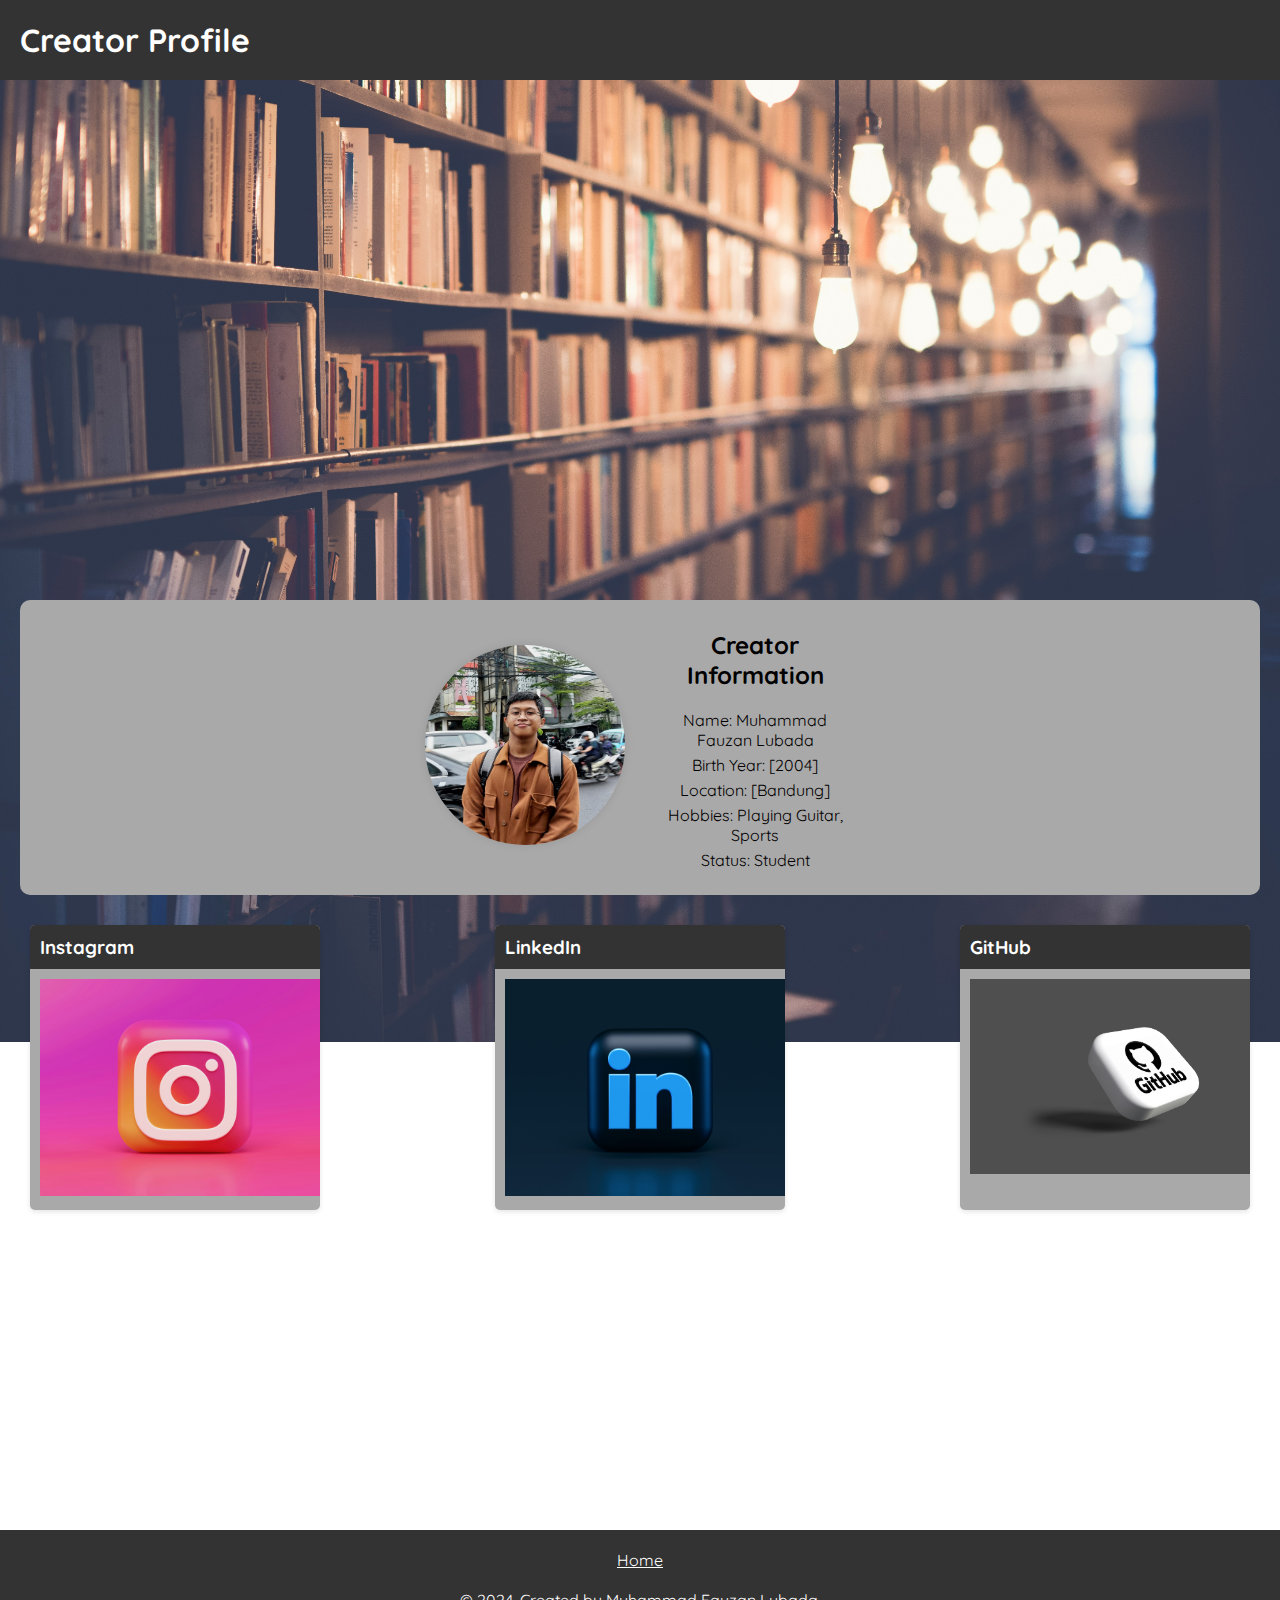
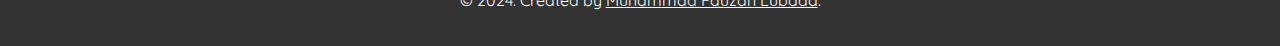
<file: pages/creator-Page.html>
<!DOCTYPE html>
<html>
  <head>
    <meta charset="UTF-8">
    <meta name="viewport" content="width=device-width, initial-scale=1.0">
    <title>Creator Profile</title>
    <link rel="stylesheet" href="../style/styles.css">
    <link href="https://fonts.googleapis.com/css2?family=Quicksand:wght@500;700&display=swap" rel="stylesheet" />
</head>

<body>
  <header class="library-header">
    <h1 class="library-title">Creator Profile</h1>
  </header>

  <main class="main-library">
    <section class="profile-creator">
        <div class="row">
          <aside class="photo-creator">
            <img src="../assets/image/Foto.jpg" alt="Muhammad Fauzan Lubada's Photo">
          </aside>
          <article class="info-creator">
            <h2>Creator Information</h2>
            <p>Name: Muhammad Fauzan Lubada</p>
            <p>Birth Year: [2004]</p>
            <p>Location: [Bandung]</p>
            <p>Hobbies: Playing Guitar, Sports</p>
            <p>Status: Student</p>
          </article>
        </div>
      </section>
      

    <aside class="media-box">
      <div class="social-box">
        <h3>Instagram</h3>
        <a href="https://www.instagram.com/mfauzanl_/"><img src="../assets/image/Instagram (1).jpg" alt="Instagram"></a>
      </div>
      <div class="social-box">
        <h3>LinkedIn</h3>
        <a href="https://www.linkedin.com/in/muhammad-lubada-/"><img src="../assets/image/Lin.jpg" alt="LinkedIn"></a>
      </div>
      <div class="social-box">
        <h3>GitHub</h3>
        <a href="https://github.com/MuhammadFauzanL"><img src="../assets/image/GitHub.jpg" alt="GitHub"></a>
      </div>
    </aside>
  </main>


  <footer class="library-footer">
    <div class="links">
      <a href="../index.html#home">Home</a>
    </div>
  
    <div class="credit">
      <p>&copy; 2024. Created by <a href="">Muhammad Fauzan Lubada</a>.</p>
    </div>
  </footer>
  <script src="../JS/set.js"></script>
</body>

</html>
</file>
<file: style/styles.css>
body {
  font-family: 'Quicksand', sans-serif;
  margin: 0;
  padding: 0;
  box-sizing: border-box;
  background-image: url('../assets/image/Library.jpg');
  background-size: cover;
  background-repeat: no-repeat;
  background-attachment: fixed;
  background-position: center;
}

.container {
  width: 90%;
  margin: 0 auto;
}

.row {
  display: flex;
  flex-wrap: wrap;
}
.row-book{
  display: flex;
  flex-wrap: wrap;
  margin-top: 300px;

}
.about-login {
  display: flex;
}

.login-box {
  background-color: #aaa9a9;
  padding: 20px;
  border-radius: 5px;
  box-shadow: 0 0 10px rgba(0, 0, 0, 0.1);
}

.login-box h3 {
  margin-top: 0;
}

.login-box form {
  display: flex;
  flex-direction: column;
}

.login-box input {
  margin-bottom: 10px;
  padding: 10px;
}

.login-box button {
  padding: 10px;
  background-color: #333;
  color: #fff;
  border: none;
  border-radius: 5px;
  cursor: pointer;
}

.login-box button:hover {
  background-color: #555;
}

.library-header {
  background-color: #333;
  color: #fff;
  padding: 20px;
  position: fixed;
  top: 0;
  width: 100%;
  z-index: 1000;
}

.content h2 {
  font-size: 40px;
}

.library-title {
  margin: 0;
}

.library-navigation {
  display: flex;
  justify-content: center;
  gap: 20px;
}

.library-navigation a {
  color: #fff;
  text-decoration: none;
  transition: ease-in-out;
}

.Collections {
  padding-left: 10px;
  color: rgb(255, 255, 255);
}

.library-navigation a:hover {
  text-decoration: underline;
  color: #888;
}

.text-contact {
  color: white;
  padding-left: 20px;
}

.main-library {
  padding: 20px;
  margin-bottom: 300px;
  padding-top: 100px;
}

#about {
  color: #ffffff;
  padding-top: 10px;
}

.library-top {
  background-color: #aaa9a9;
  padding: 100px 0;
  text-align: center;
  border-radius: 10px;
}

.about-library {
  padding: 50px 0;
  width: 75%;
  background-color: #aaa9a9;
  margin-top: 15px;
  border-radius: 10px;
}

.about-content {
  padding-left: 50px;
}

.about-container {
  display: flex;
  justify-content: center;
}

.collections-library {
  padding: 30px 0;
  color: white;
}

.card {
  width: calc(25% - 20px);
  margin: 10px;
  background-color: #fff;
  border-radius: 5px;
  box-shadow: 0 2px 5px rgba(0, 0, 0, 0.1);
  overflow: hidden;
  transition: transform 0.3s ease;
}

.card:hover {
  transform: translateY(-10px);
}

.card img {
  width: 100%;
  height: auto;
}

.detail-book {
  padding: 20px;
}

.titlel {
  margin: 10px 0 5px 15px; 
  color: #333;
  text-transform: uppercase;
}

.dec-book {
  margin: 10px 15px 15px 15px;
  text-align: justify;
  color: #333;
}

.box-things {
  display: inline-block;
  padding: 10px 20px;
  background-color: #333;
  color: #fff;
  text-decoration: none;
  border-radius: 5px;
  transition: background-color 0.3s ease;
  margin-left: 2px;
}

.box-things:hover {
  background-color: #555;
}

.contact-library {
  padding: 50px 0;
}

.map {
  width: 100%;
  height: 300px;
}

.contact-form {
  border-radius: 30px;
  margin: 50px auto;
  max-width: 800px;
  background-color: #aaa9a9;
  padding: 30px;
  min-width: 400px;
  margin-bottom: 10px;
}

.contact-form .input {
  margin-bottom: 20px;
}

.contact-form-container {
  padding: 20px;
  margin-top: 20px;
}

.contact-form input[type="text"] {
  width: 100%;
  padding: 10px;
  border: 1px solid #ccc;
  border-radius: 5px;
}

.input {
  position: relative;
}

.input-field {
  width: calc(100% - 50px);
  padding: 10px;
  border: 1px solid #ccc;
  border-radius: 5px;
  box-sizing: border-box;
}

.textarea-field {
  height: 150px;
}

.input i {
  position: absolute;
  top: 50%;
  transform: translateY(-50%);
  left: 10px;
  color: #888;
}

.library-footer {
  background-color: #333;
  color: #fff;
  padding: 20px;
  text-align: center;
  margin: 0px;
}
.buku-footer {
  background-color: #333;
  color: #fff;
  padding: 20px;
  text-align: center;
  margin: 30px;
}
.social a {
  color: #fff;
  margin: 0 5px;
}

.links a {
  color: #fff;
  margin: 0 10px;
}

.credit {
  margin-top: 20px;
}

.credit a {
  color: #fff;
}

.profile-creator {
  display: flex;
  flex-direction: column;
  align-items: center;
  background-color: #aaa9a9;
  padding: 20px;
  border-radius: 10px;
  margin-top: 500px;
}

.blank-page {
  width: 500vw; 
  height:20vh;
  background-color: transparent;
}

.blank {
  width: 500vw; 
  height:90vh;
  background-color: transparent;
}

.info-creator {
  text-align: center;
  max-width: 200px;
  min-width: 200px;
}

.info-creator h2 {
  margin-top: 10px;
}

.info-creator p {
  margin: 5px 0;
}

.photo-creator img {
  width: 200px;
  height: 200px;
  border-radius: 50%;
  box-shadow: 0 0 10px rgba(0, 0, 0, 0.1);
  margin-right: 30px;
  margin-top: 25px;
  margin-bottom: 20px;
}

.media-box {
  display: flex;
  justify-content: space-between;
  margin-top: 20px;
  margin-bottom: 0px;
}

.social-box {
  width: calc(25% - 20px);
  margin: 10px;
  margin-bottom: 0px;
  background-color: #aaa9a9;
  border-radius: 5px;
  box-shadow: 0 2px 5px rgba(0, 0, 0, 0.1);
  overflow: hidden;
  transition: transform 0.3s ease;
}

.social-box img {
  width: 100%;
  height: auto;
}

.social-box:hover {
  transform: translateY(-5px);
}

.social-box h3 {
  padding: 10px;
  margin: 0;
  background-color: #333;
  color: #fff;
}

.social-box a {
  display: block;
  padding: 10px;
  text-align: center;
  text-decoration: none;
  width: 100%;
}

.social-box a img {
  width: 100%;
  height: auto;
}
</file>
